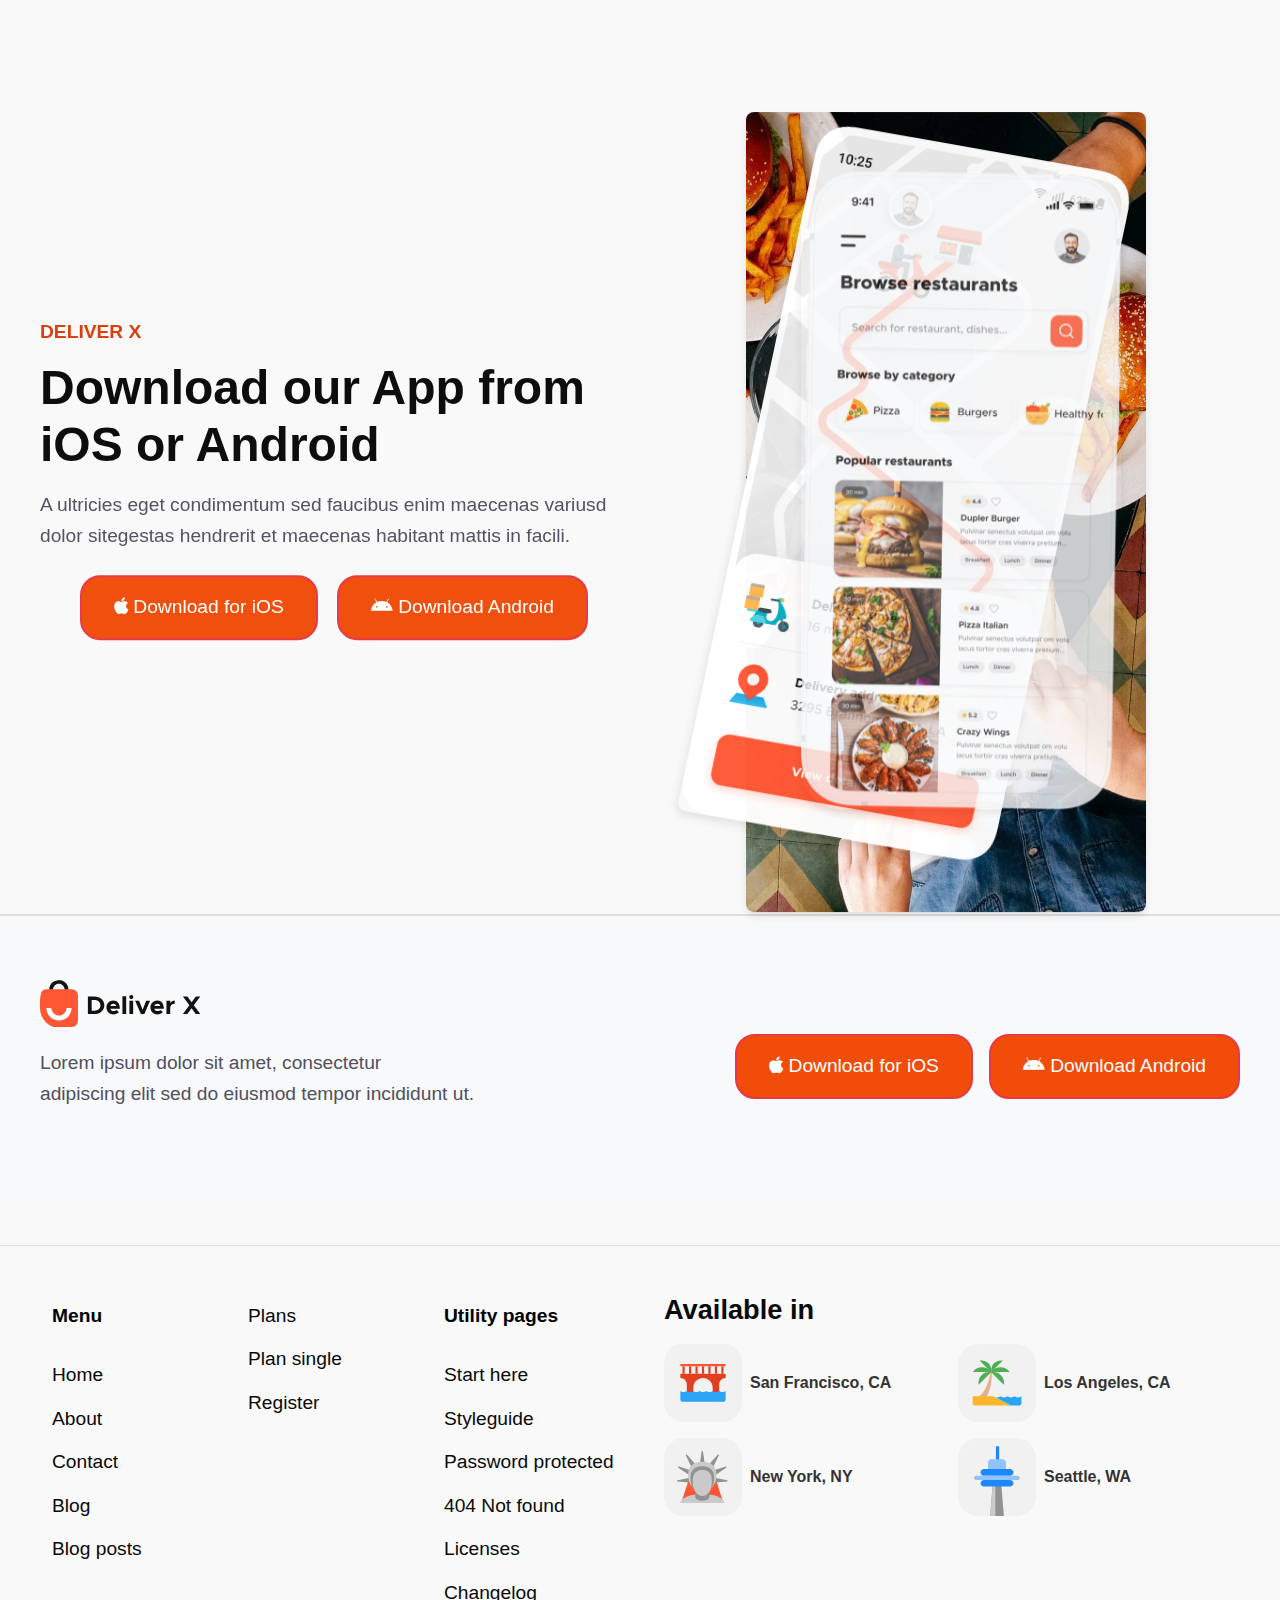
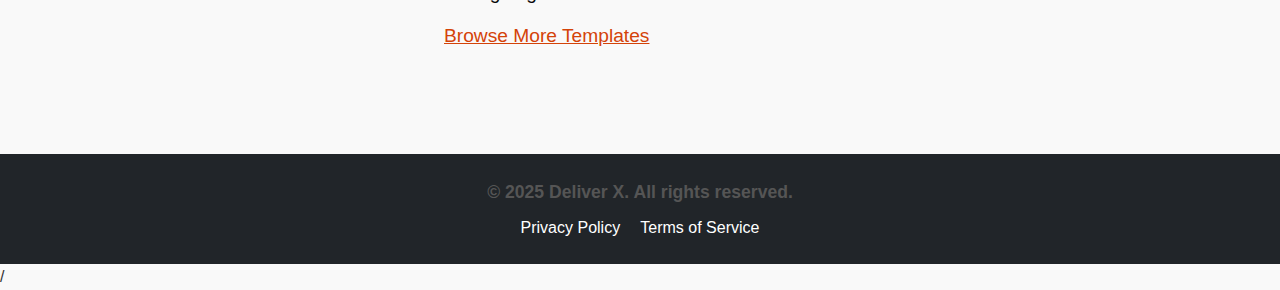
<file: download.html>
<!DOCTYPE html>
<html lang="en">
  <head>
    <meta charset="UTF-8" />
    <meta name="viewport" content="width=device-width, initial-scale=1.0" />
    <title>Download App - Deliver X</title>

    <link
      href="https://cdn.jsdelivr.net/npm/bootstrap@5.3.2/dist/css/bootstrap.min.css"
      rel="stylesheet"
    />

    <link
      rel="stylesheet"
      href="https://cdnjs.cloudflare.com/ajax/libs/font-awesome/6.4.2/css/all.min.css"
    />

    <link rel="stylesheet" href="css/main.css" />
  </head>
  <body>

    <div class="download-page container mt-5">
      <div class="row align-items-center">
        <div class="col-md-6 text-side">
          <div class="text-container">
            <h4>DELIVER X</h4>
            <h2>Download our App from iOS or Android</h2>
            <h5>
              A ultricies eget condimentum sed faucibus enim maecenas variusd
              dolor sitegestas hendrerit et maecenas habitant mattis in facili.
            </h5>
            <div class="download-buttons">
              <a
                href="https://www.apple.com/app-store/"
                class="btn btn-secondary-custom"
              >
                <i class="fab fa-apple"></i> Download for iOS
              </a>
              <a
                href="https://play.google.com/store/games?device=windows"
                class="btn btn-secondary-custom"
              >
                <i class="fab fa-android"></i> Download Android
              </a>
            </div>
          </div>
        </div>


        <div class="col-md-6 image-side text-center">
          <div class="stacked-images">
            <img
              src="assets/images/download-back.jpeg"
              alt="Image 1"
              class="stacked"
            />
            <img
              src="assets/images/download-between.png"
              alt="Image 2"
              class="stacked"
            />
            <img
              src="assets/images/downlaod.png"
              alt="Image 3"
              class="stacked floating-image"
            />
          </div>
        </div>
      </div>
    </div>


<footer class="pre-footer">
  <div class="footer-content">
    <a class="navbar-brand fw-bold" href="#">
      <img src="assets/icons/logo.svg" alt="Delivery Icon" class="logo-icon" />
    </a>
    <h5>
      Lorem ipsum dolor sit amet, consectetur <br> adipiscing elit sed do eiusmod
      tempor incididunt ut.
    </h5>
  </div>
  <div class="download-buttons">
    <a href="https://www.apple.com/app-store/" class="btn btn-secondary-custom">
      <i class="fab fa-apple"></i> Download for iOS
    </a>
    <a href="https://play.google.com/store/games?device=windows" class="btn btn-secondary-custom">
      <i class="fab fa-android"></i> Download Android
    </a>
  </div>
</footer>


<footer class="footer border-top pt-5 pb-5 my-5">
  <div class="container">
    <div class="row g-5">
      <div class="col-md-6 footer-links">
        <div class="row">
          <div class="col-md-4">
            <a class="dropdown-item highlight-link mb-3" href="#">Menu</a>
            <a class="dropdown-item" href="#">Home</a>
            <a class="dropdown-item" href="#">About</a>
            <a class="dropdown-item" href="#">Contact</a>
            <a class="dropdown-item" href="#">Blog</a>
            <a class="dropdown-item" href="#">Blog posts</a>
          </div>
          <div class="col-md-4">
            <a class="dropdown-item" href="#">Plans</a>
            <a class="dropdown-item" href="#">Plan single</a>
            <a class="dropdown-item" href="#">Register</a>
          </div>
          <div class="col-md-4">
            <a class="dropdown-item highlight-link mb-3" href="#">Utility pages</a>
            <a class="dropdown-item" href="#">Start here</a>
            <a class="dropdown-item" href="#">Styleguide</a>
            <a class="dropdown-item" href="#">Password protected</a>
            <a class="dropdown-item" href="#">404 Not found</a>
            <a class="dropdown-item" href="#">Licenses</a>
            <a class="dropdown-item" href="#">Changelog</a>
            <a class="dropdown-item highlight-link-last" href="#">Browse More Templates</a>
          </div>
        </div>
      </div>
      <div class="col-md-6 footer-images text-center text-md-start">
        <h3 class="mb-3">Available in</h3>
        <div class="row">
          <div class="col-6 mb-3 d-flex align-items-center">
            <img src="assets/icons/san.svg" alt="Logo 1" class="footer-img me-2">
            <h6 class="mb-0 fw-bold">San Francisco, CA</h6>
          </div>
          <div class="col-6 mb-3 d-flex align-items-center">
            <img src="assets/icons/los.svg" alt="Logo 2" class="footer-img me-2">
            <h6 class="mb-0 fw-bold">Los Angeles, CA</h6>
          </div>
          <div class="col-6 mb-3 d-flex align-items-center">
            <img src="assets/icons/new-york.svg" alt="Logo 3" class="footer-img me-2">
            <h6 class="mb-0 fw-bold">New York, NY</h6>
          </div>
          <div class="col-6 mb-3 d-flex align-items-center">
            <img src="assets/icons/seattle.svg" alt="Logo 4" class="footer-img me-2">
            <h6 class="mb-0 fw-bold">Seattle, WA</h6>
          </div>
        </div>
      </div>
    </div>
  </div>
</footer>

  <!-- last footer -->
  <footer class="last-footer py-4 bg-dark text-white">
    <div class="container text-center">
      <p class="mb-2">&copy; 2025 Deliver X. All rights reserved.</p>
      <div>
        <a href="#" class="text-white me-3">Privacy Policy</a>
        <a href="#" class="text-white">Terms of Service</a>
      </div>
    </div>
  </footer>


    <script src="https://cdn.jsdelivr.net/npm/bootstrap@5.3.2/dist/js/bootstrap.bundle.min.js"></script>
    <script src="https:/cdnjs.cloudflare.com/ajax/libs/gsap/3.12.5/gsap.min.js"></script>
<script src="js/main.js"></script>
  </body>
</html>


/
</file>
<file: css/main.css>
/* ------------------------ */
/* Utilities / Base Styles */
/* ------------------------ */

body {
  font-family: 'Segoe UI', Tahoma, Geneva, Verdana, sans-serif;
  margin: 0 auto;
  padding: 0;
  background-color: #f9f9f9;
  color: #333;
  line-height: 1.6;
}

.container {
  max-width: 1200px;
}

a {
  text-decoration: none;
}

img {
  max-width: 100%;
  height: auto;
  display: block;
  border-radius: 20px;
}

.section-text h1 {
  font-weight: 650 !important;
  font-size: 4rem !important;
  color: #09090a !important;
  margin-bottom: 1rem !important;
}

h2 {
  font-weight: 650;
  font-size: 3rem;
  color: #09090a;
  margin-bottom: 1rem;
}

h3 {
  font-weight: 600;
  font-size: 1.7rem;
  color: #09090a;
  margin-bottom: 1rem;
}

h4 {
  font-weight: 550;
  font-size: 1.2rem;
  color: #db3c0b;
  margin-bottom: 1rem;
  text-transform: uppercase;
}

h5 {
  font-weight: 400;
  font-size: 1.2rem;
  color: rgb(80, 80, 94);
  margin-bottom: 1.5rem;
  line-height: 1.6;
}

p {
  font-weight: 600;
  font-size: 1.1rem;
  color: #555555;
}

.download-page {
  min-height: 80vh;
  padding: 2rem 0;
  height: auto;
}

.text-side h1 {
  color: #e63946;
  margin-bottom: 1rem;
}

.text-side p {
  color: #515153;
  margin-bottom: 1.5rem;
}


/*  the-Buttons */

.btn-primary-custom {
  background-color: #ffffff;
  color: #1b1718;
  padding: 0.75rem 1.5rem;
  border-radius: 20px;
  transition: 0.3s;
  text-decoration: none;
  display: inline-block;
  border: 2px solid #faf5f6;;
}

.btn-primary-custom:hover {
  background-color: #e63946;
  color: #ffffff;
}

.btn-secondary-custom {
  background-color: #e64708;
  color: #ffffff;
  border: 2px solid #e63946;
  padding: 0.9rem 1.8rem;
  border-radius: 20px;
  transition: 0.3s;
  text-decoration: none;
  display: inline-block;
}

.btn-secondary-custom:hover {
  background-color: #f83015;
  color: #ffffff;
}

/* ------------------------ */
/* Navbar */
/* ------------------------ */
.site-header {
  position: fixed;
  top: 0;
  width: 100%;
  background-color: #ffffff;
  border-bottom: 1px solid #ddd;
  z-index: 999;
}

.navbar {
  position: relative;
  padding: 1rem 0;
  display: flex;
  justify-content: space-between;
  align-items: center;
  z-index: 3000;
}

.navbar-brand {
  font-weight: 700;
  display: flex;
  align-items: center;
  text-decoration: none;
  color: #09090a;
  transition: 0.3s;
}

.navbar-brand img {
  margin-right: 0.5rem;
  transition: transform 0.3s;
}

.navbar-brand:hover {
  transform: scale(1.05);
}

.nav-item {
  margin-left: 1rem;
}

.nav-link {
  font-weight: 500;
  color: #09090a;
  text-decoration: none;
  transition: 0.3s;
  font-size: 1.1rem;
}

.nav-link:hover {
  color: #e63946;
}

.btn-cta-container {
  display: flex;
  gap: 1rem;
  margin-left: 1rem;
}

.mega-menu {
  display: flex;
  justify-content: space-between;
  gap: 0.75rem;
  position: absolute;
  top: 100%;
  left: 50%;
  transform: translateX(-50%);
  background-color: #fff;
  border: 1px solid #ddd;
  box-shadow: 0 8px 16px rgba(0,0,0,0.2);
  padding: 1.5rem;
  z-index: 9999;
  border-radius: 10px;
  opacity: 0;
  visibility: hidden;
  transition: opacity 0.3s ease, visibility 0.3s ease;
  width: 680px;
  max-width: 90vw;
}

.nav-item.dropdown:hover > .mega-menu {
  opacity: 1;
  visibility: visible;
  display: block;
}

.dropdown-item {
  color: #09090a;
  padding: 0.4rem 0;
  display: block;
  text-decoration: none;
  font-size: 1.2rem;
  transition: color 0.3s;
}

.dropdown-item:hover {
  color: #e63946;
  background-color: transparent !important;
}

.dropdown-item.highlight-link {
  color: #000 !important;
  font-weight: 700;
  text-decoration: none !important;
}

.highlight-link-last {
  color: rgb(212, 67, 9) !important;
  font-weight: 500;
  text-decoration: underline !important;
}

.mega-menu .row .col-md-4:nth-child(2) {
  padding-top: 5rem;
}

@media (max-width: 900px) {
  .mega-menu {
    position: static;
    transform: none;
    width: 100%;
    display: flex;
    flex-direction: row; 
    justify-content: space-between;
    gap: 0.5rem;
    opacity: 1;
    visibility: hidden; 
    padding: 1rem;
    border-radius: 0;
    box-shadow: none;
    flex-wrap: nowrap; 
  }

  .mega-menu .row {
    display: flex;
    flex-direction: row;
    gap: 0.5rem;
    width: 100%;
    flex-wrap: nowrap; /* يمنع الأعمدة من النزول */
  }

  .mega-menu .col-md-4 {
    flex: 1 1 0; 
    padding-top: 0 !important;
  }

  .nav-item.dropdown:hover > .mega-menu {
    opacity: 1;
    visibility: visible;
  }
}

.navbar-nav .nav-link {
  font-size: 1.1rem; 
}

.mega-menu {
  min-width: 300px;
}

.cart-link {
  right: 80px;          
  top: 50%;          
  z-index: 3000;
}

.cart-sidebar {
  position: fixed;
  top: 0;
  right: -100%;
  width: 50%;
  max-width: 400px;
  height: 100%;
  background-color: #fff;
  box-shadow: -2px 0 8px rgba(0,0,0,0.2);
  transition: right 0.3s ease;
  z-index: 5000;
  padding: 1rem;
}

.cart-sidebar.active {
  right: 0;
}

.cart-content {
  display: flex;
  flex-direction: column;
  gap: 1rem;
  padding-top: 10rem;
  align-items: center;
}

.cart-content button{
  width:60%
}
.cart-header {
  display: flex;
  justify-content: space-between;
  align-items: center;
  margin-bottom: 0.5rem;
  z-index: 3100; 
  position: relative;
}

.cart-link {
  font-weight: 600;
  cursor: pointer;
}

.cart-title {
  font-weight: 700;
  font-size: 1.2rem;
}

.cart-close {
  cursor: pointer;
  font-size: 1.5rem;
  font-weight: bold;
}

@media (max-width: 992px) {
  .cart-link {
    position: absolute; 
    top: 1.9rem;        
    font-size: 1.4rem;
    transform: none;    
  }
}



.stacked-images {
  position: relative;
  width: 400px;
  height: 750px;
  margin: 2rem auto 20px auto;
}

.stacked-images .stacked {
  position: absolute;
  border-radius: 8px;
  box-shadow: 0 4px 10px rgba(0,0,0,0.1);
  transition: transform 0.3s;
}

.stacked-images .stacked:nth-child(1) {
  top: 0;
  z-index: 1;
  width: 100%;
  height: 800px;
}

.stacked-images .stacked:nth-child(2) {
  top: 30px;
  z-index: 2;
  transform: skewX(-2deg) rotate(10deg);
  width: 80%;
}

.stacked-images .stacked:nth-child(3) {
  top: 50px;
  z-index: 3;
  right: 25px;
  width: 80%;
  border-radius: 40px;
}

.download-buttons {
  display: flex;
  gap: 1.2rem;
  justify-content: center;
  margin-top: 20px;
}
@media (max-width: 992px) {
  .stacked-images img {
    max-width: 300px;
  }
  .stacked-images img:nth-child(2) {
    top: 15px;
  }
  .stacked-images img:nth-child(3) {
    top: 30px;
  }
}

@media (max-width: 576px) {
  .stacked-images img {
    max-width: 250px;
  }
  .stacked-images img:nth-child(2) {
    top: 10px;
  }
  .stacked-images img:nth-child(3) {
    top: 20px;
  }
}

/* Footer */
.pre-footer {
  background-color: #f8f9fa;
  padding: 4rem 40px;
  text-align: left;
  display: flex;
  justify-content: space-between;
  align-items: center;
  flex-wrap: wrap;
  border-top: 2px solid #ddd;
  gap: 1rem;
}

.pre-footer .navbar-brand {
  display: flex;
  text-decoration: none;
  color: #09090a;
  transition: 0.3s;
  margin-bottom: 20px;
  width: 400px;
}

.pre-footer .download-buttons {
  display: flex;
  gap: 1rem;
}

.btn-secondary-custom {
  background-color: #f14c0a;
  color: #ffffff;
  border: 2px solid #e63946;
  border-radius: 20px;
  transition: 0.3s;
  text-decoration: none;
  display: inline-block;
  padding: 1rem 2rem;
  font-size: 1.2rem;
}

.btn-secondary-custom:hover {
  background-color: #f83015;
  color: #ffffff;
}

@media (max-width: 768px) {
  .pre-footer {
    display: flex;
    flex-direction: column;
    padding: 3rem 1rem;
  }
   .pre-footer .footer-content{
    text-align: left;
    width: 100%;  
   }

  .pre-footer .download-buttons {
    flex-direction: column;
    width: 100% ;
    align-items: center;
  }

  .pre-footer .download-buttons .btn-secondary-custom {
    width: 100%;  max-width: 100%;
  }
}


/* Media Queries for Responsiveness */
@media (max-width: 768px) {
  .download-page .text-side {
    text-align: center;
    margin-bottom: 2rem;
  }

  .download-buttons {
    flex-direction: column;
    width: 100%;
    gap: 1rem;
    align-items: center;
  }

  .download-buttons .btn-secondary-custom {
    width: 90%;
    max-width: 300px;
  }

  .stacked-images {
    width: 100%;
    height: 500px;
    position: relative;
    margin: 0 auto 150px auto;
  }

  .stacked-images .stacked:nth-child(1) {
    position: absolute;
    top: 0;
    left: 50%;
    transform: translateX(-50%);
    width: 90%;
    height: auto;
  }

  .stacked-images .stacked:nth-child(2) {
    position: absolute;
    top: 20px;
    left: 50%;
    transform: translateX(-50%) skewX(-1deg) rotate(5deg);
    width: 85%;
    height: auto;
  }

  .stacked-images .stacked:nth-child(3) {
    position: absolute;
    top: 40px;
    left: 50%;
    transform: translateX(-50%) rotate(-5deg);
    width: 85%;
    height: auto;
    border-radius: 40px;
  }

  footer {
    flex-direction: column;
    align-items: center;
    text-align: center;
    padding-left: 1rem;
    padding-right: 1rem;
    gap: 1.5rem;
    clear: both;
    margin-top: 0;
    position: relative;
    z-index: 10;
  }

  footer .footer-content {
    margin-bottom: 1rem;
  }

  footer .download-buttons {
    flex-direction: column;
    width: 100%;
    align-items: center;
    gap: 1rem;
  }

  footer .download-buttons .btn-secondary-custom {
    width: 90%;
    max-width: 280px;
  }
}

@media (max-width: 768px) {
  .footer-links .row {
    display: flex;
    text-align: left;
    flex-wrap: nowrap;
    overflow-x: auto;
    gap: 1rem;
  }

  .footer-links .col-md-4 {
    flex: 0 0 auto;
    width: 200px;
  }

  .footer-links a.dropdown-item {
    font-size: 1.1rem;
  }

  .footer-links .highlight-link,
  .footer-links .highlight-link-last {
    margin-bottom: 0.5rem;
  }
    .footer-links .col-md-4:nth-child(2) {
    margin-top: 3rem; 
  }

}


/* Section Block */
.section-block {
  padding: 4rem 2rem;
}

.section-container {
  display: grid;
  grid-template-columns: 1.2fr 1fr;
  gap: 2rem;
  align-items: center;
  max-width: 1200px;
  margin: 0 auto;
}

.section-text .tagline {
  color: #f35b2a;
  font-weight: bold;
  text-transform: uppercase;
  margin-bottom: 0.5rem;
}

.section-text h1 {
  font-size: 2.5rem;
  font-weight: bold;
  margin-bottom: 1rem;
}

.section-text .desc {
  color: #666;
  font-size: 1rem;
}

.section-image {
  position: relative;
  display: flex;
  justify-content: center;
  align-items: center;
  border-radius: 12px;
}

.main-img {
  max-width: 100%;
  border-radius: 12px;
}

.card {
  position: absolute;
  right: 320px;
  bottom: -250px;
  width: 220px;
  background: #fff;
  padding: 1rem;
  border-radius: 12px;
  box-shadow: 0 4px 10px rgba(0,0,0,0.1);
}

.card-right {
  right: 15%;
  width: 200px;
}

@media (max-width: 768px) {
  .section-container {
    grid-template-columns: 1fr;
    text-align: center;
  }

  .section-image {
    flex-direction: column;
  }

  .main-img {
    width: 80%;
    margin-bottom: 2rem;
  }

  .card-left {
    position: relative;
    right: 150px;
    bottom: 220px;
    margin: 0 auto;
    width: 120px;
    margin-top: -50px;
  }

  .card-right {
    right: -60%;
    bottom: 250px;
    width: 180px;
  }
}

.section-block .col-md-6.d-flex {
  flex-direction: column;
  gap: 1rem;
  max-height: 400px;
  overflow-y: auto;
  padding-right: 0;
}

@media (max-width: 768px) {
  .section-block .row {
    flex-direction: column;
  }

  .section-block .col-md-6.d-flex {
    max-height: none;
    overflow-y: visible;
    margin-top: 1rem;
  }
}

/* Timeline Section */
.timeline-section {
  background-color: #f8f9fa;
  padding: 4rem 0;
  max-height: 600px;
  overflow-y: auto;
  padding-right: 10px;
  scroll-behavior: smooth;
}

.timeline-section .tagline {
  color: #f35b2a;
  font-weight: bold;
  text-transform: uppercase;
  margin-bottom: 0.5rem;
}

.timeline-section h2 {
  font-size: 2rem;
  font-weight: bold;
  margin-bottom: 1rem;
}

.timeline-section .desc {
  color: #555;
  font-size: 1rem;
}

/* Cards */
.timeline-card {
  background-color: #ffffff;
  border-radius: 15px;
  box-shadow: 0 6px 15px rgba(0,0,0,0.1);
  padding: 1.5rem;
  transition: transform 0.3s, box-shadow 0.3s;
}

.timeline-card h4 {
  color: #e63946;
  font-weight: 700;
  margin-bottom: 0.3rem;
}

.timeline-card h5 {
  color: #333;
  font-weight: 600;
  margin-bottom: 0.5rem;
}

.timeline-card p {
  color: #555;
  font-size: 0.95rem;
  line-height: 1.5;
}

.timeline-card:hover {
  transform: translateY(-5px);
  box-shadow: 0 10px 20px rgba(0,0,0,0.15);
}

@media (max-width: 768px) {
  .timeline-section .row {
    flex-direction: column;
  }

  .timeline-card {
    width: 100%;
  }
}

/* Features Section Styles */
.features-section {
  background-color: #ffffff;
  padding: 4rem 0;
}

.features-section .row {
  justify-content: center;
}

.feature-card {
  padding: 1.5rem;
  height: 100%;
  text-align: center;
}

.feature-card img {
  width: 100%;
  height: 160px;
  margin-bottom: 1rem;
}

.feature-card p {
  color: #6c757d;
  font-size: 1rem;
  line-height: 1.5;
}

/* Four Cards Section */
.four-cards-section {
  background-color: #f5f5f5;
  padding: 0 auto;
}

.four-card-force {
  background-color: #ffffff;
  border-radius: 20px;
  padding: 2rem;
  box-shadow: 0 8px 20px rgba(0,0,0,0.15);
  transition: transform 0.3s, box-shadow 0.3s;
  min-height: 400px;
  display: flex;
  flex-direction: column;
  text-align: left;
}

.four-card-force:hover {
  transform: translateY(-10px);
  box-shadow: 0 12px 25px rgba(0,0,0,0.25);
}

.four-card-force img {
  width: 180px;
  height: 100px;
  margin-bottom: 1.5rem;
  margin-left: 20px;
   object-fit: contain;
}

.four-card-force h3 {
  text-align: left;
  font-weight: 700;
  font-size: 1.5rem;
  margin-bottom: 1rem;
  width: 100%;
}

.center-text {
  text-align: left;
  font-size: 1rem;
  color: #555;
  margin: 1rem 0;
  flex-grow: 1;
}

.read-more {
  text-align: right;
  font-weight: 650;
  color: #e44d07;
  margin-top: 1rem;
  width: 100%;
}

.read-more .arrow {
  margin-right: 370px;
  font-size: 1.6rem;
}

.read-more .date {
  margin-left: 15px;
  font-weight: 500;
  color: #888;
  font-size: 1.3rem;
  display: inline-block;
}

@media (max-width: 768px) {
  .four-card-force {
    min-height: 350px;
  }

  .four-card-force img {
    width: 180px;
    height: 100px;
  }
}

.journey-card {
  background: #fff;
  border: 1px solid #ddd;
  border-radius: 16px;
  box-shadow: 0 4px 15px rgba(0,0,0,0.1) !important;
  text-align: left;
  margin-bottom: 2rem;
  height: 350px;
  min-height: 250px;
  display: flex;
  flex-direction: column;
  justify-content: center;
  padding: 2.5rem !important;
}

.journey-card h4 {
  font-size: 1.25rem;
  font-weight: 700;
  margin-bottom: 0.5rem;
}

.journey-card h5 {
  font-size: 1.1rem;
  color: #555;
  margin-bottom: 1rem;
}

.journey-card p {
  font-size: 0.95rem;
  color: #666;
  line-height: 1.5;
  margin: 0;
}

.journey-card:hover {
  transform: translateY(-8px);
  box-shadow: 0 8px 20px rgba(0,0,0,0.2) !important;
}

.section-text {
  margin-top: 50%;
  transform: translateY(-50%);
}

.last-footer hr {
  margin-bottom: 1rem;
  border-color: #ccc;
}

.last-footer .brix-link {
  color: #e63946;
  text-decoration: none;
}

.last-footer .webflow-link {
  color: #e63946;
  text-decoration: none;
}
</file>
